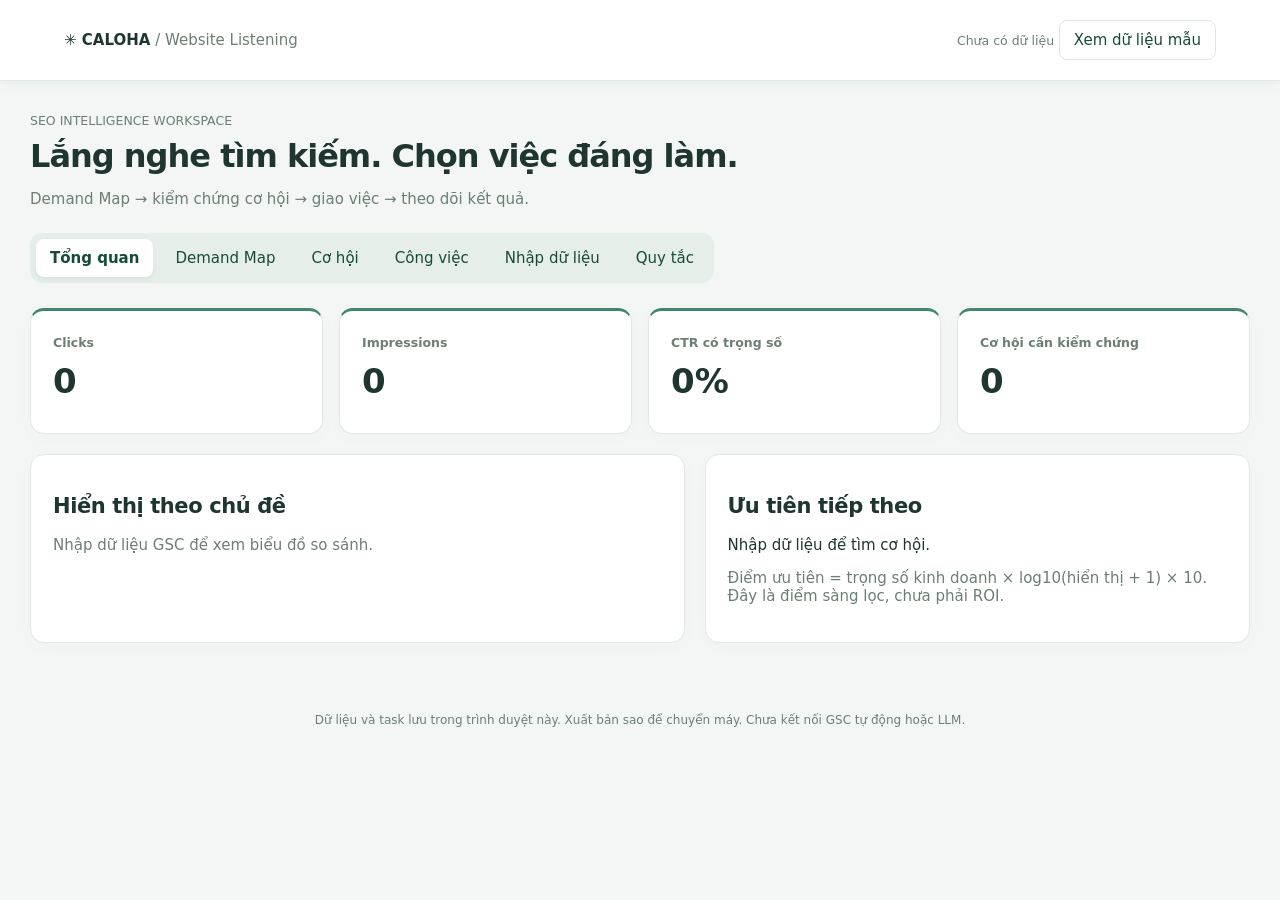
<file: index.html>
<!doctype html><html lang="vi"><meta charset="utf-8"><meta name="viewport" content="width=device-width,initial-scale=1"><title>Caloha · Website Listening</title><meta name="description" content="Caloha Website Listening: nhập GSC, phân tích chủ đề, kiểm chứng cơ hội SEO và quản lý công việc."><style>
:root{--green:#174b39;--muted:#6d7e74;--line:#e1e8e1}*{box-sizing:border-box}body{margin:0;background:#f4f6f1;color:#20372c;font:15px system-ui}button,input,select,textarea{font:inherit}button{cursor:pointer;border:1px solid var(--line);background:white;border-radius:8px;padding:10px 14px;color:var(--green)}button.primary{background:var(--green);color:white}header{background:#fff;border-bottom:1px solid var(--line);padding:20px 5%;display:flex;justify-content:space-between;align-items:center;gap:15px}small,.muted{color:var(--muted)}main{max-width:1400px;margin:auto;padding:30px}h1{font-size:32px;margin:8px 0}h2{font-size:21px}nav{display:flex;gap:8px;margin:25px 0;flex-wrap:wrap}nav button.active{background:#dae8dc;border-color:#9ebfa9}.card{background:white;border:1px solid var(--line);border-radius:14px;padding:22px;margin-bottom:20px}.stats{display:grid;grid-template-columns:repeat(4,1fr);gap:16px}input[type=file]{width:100%;margin-top:8px}input,textarea,select{min-width:0}button:focus-visible,input:focus-visible,select:focus-visible,textarea:focus-visible{outline:3px solid #8fac79;outline-offset:2px}.bubble>div{min-width:0;overflow-wrap:anywhere}.card{min-width:0}.stats strong{display:block;font-size:29px;margin:10px 0}.toolbar{display:flex;gap:10px;flex-wrap:wrap;margin:16px 0}input,select,textarea{border:1px solid #cbd8cc;border-radius:7px;padding:9px;background:white;max-width:100%}table{width:100%;border-collapse:collapse}th{text-align:left;color:var(--muted);font-size:12px;text-transform:uppercase;letter-spacing:.05em}td,th{padding:14px 10px;border-bottom:1px solid var(--line)}.scroll{overflow:auto}.tag{border-radius:20px;background:#eaf1e9;padding:5px 9px;font-size:12px;white-space:nowrap}.notice{background:#fff4de;padding:13px 18px;border-radius:10px;margin:18px 0;font-size:13px}.split{display:grid;grid-template-columns:1.2fr 1fr;gap:20px}.bubble{border-radius:12px;background:#f2f7ef;border:1px solid #cfdcca;padding:18px;display:flex;justify-content:space-between;align-items:center;margin:9px 0}.bubble strong{display:block}.op{border-left:4px solid #a8bc6b}label{display:block;margin:12px 0}textarea{width:100%;min-height:200px}dialog{border:0;border-radius:15px;width:800px;max-width:95vw;padding:25px}dialog::backdrop{background:#152c2866}footer{padding:20px;text-align:center;color:var(--muted);font-size:12px}@media(max-width:750px){main{padding:18px}.stats{grid-template-columns:1fr 1fr}.split{grid-template-columns:1fr}header{flex-wrap:wrap}h1{font-size:25px}td,th{padding:12px 8px}}

body{background:#f3f6f5;color:#1e3530}header{position:sticky;top:0;z-index:5;box-shadow:0 1px 12px #183d3010}main{max-width:1440px}h1{letter-spacing:-1px}h2{letter-spacing:-.4px}.card{box-shadow:0 4px 20px #203e2d05}.stats .card{border-top:3px solid #44856d}.stats strong{font-size:34px;font-variant-numeric:tabular-nums}.stats small{font-weight:600}nav{background:#e6eeea;padding:6px;border-radius:12px;width:fit-content}nav button{border:0;background:transparent}nav button.active{background:white;box-shadow:0 2px 5px #173b3010;color:#174b39;font-weight:700}.op{position:relative;border-left:4px solid #48856b}.op h2{margin-bottom:12px}.tag{font-weight:600}.dialog-head{display:flex;justify-content:space-between;align-items:center;margin-bottom:20px}.dialog-head h2{margin:5px 0;font-size:25px}dialog{width:1050px;max-height:90vh;overflow:auto;padding:28px;box-shadow:0 20px 100px #122a3550}dialog::backdrop{background:#193a3866;backdrop-filter:blur(4px)}.brief-metrics{display:grid;grid-template-columns:repeat(4,1fr);gap:12px;margin:20px 0}.brief-metrics>div{background:#eff5f2;border-radius:12px;padding:17px}.brief-metrics strong{display:block;font-size:25px;margin-top:8px}.insight{background:#edf4ed;border:1px solid #d9e7db;border-radius:12px;padding:18px;margin:14px 0}.insight p{line-height:1.65;margin:8px 0 0}.query-table td{font-size:13px}.query-table th{white-space:nowrap}.query-table td:first-child{font-weight:600;min-width:180px}.query-table a{color:#33715b;word-break:break-all}.query-table{font-variant-numeric:tabular-nums}details{margin-top:20px}summary{cursor:pointer;color:#557465;padding:12px}.chart-legend{display:flex;gap:18px;font-size:12px;color:#62776d;margin-bottom:18px}.dot{display:inline-block;width:9px;height:9px;border-radius:50%;margin-right:6px}.bar-row{display:grid;grid-template-columns:170px 1fr 70px;gap:15px;align-items:center;margin:17px 0;font-size:13px}.bars{display:grid;gap:5px}.bars>span{height:9px;border-radius:4px;min-width:2px}.delta.up{color:#2b8061}.delta.down{color:#b45c46}.map-svg{width:100%;height:auto;min-width:500px}.chart-wrap{overflow:auto}.section-note{font-size:12px;color:#718179}.op-grid{display:grid;grid-template-columns:1fr 1fr;gap:18px}.op-grid .card{margin:0}.op-stat{display:flex;gap:22px;flex-wrap:wrap;margin:18px 0}.op-stat strong{display:block;font-size:21px}.op-stat small{font-size:11px}.op-grid h2{font-size:19px;line-height:1.45}.flow{display:flex;gap:12px;flex-wrap:wrap;margin:10px 0 20px}.flow span{background:#eaf1ed;border-radius:8px;padding:8px 12px;font-size:12px}.brief-checks{display:flex;gap:12px;flex-wrap:wrap}.brief-checks label{background:#f7f8f6;padding:10px;border-radius:8px;font-size:13px}@media(max-width:750px){.op-grid{grid-template-columns:1fr}.brief-metrics{grid-template-columns:1fr 1fr}.bar-row{grid-template-columns:110px 1fr 55px;gap:8px}dialog{padding:18px}.stats strong{font-size:27px}nav{width:100%}nav button{flex:1}header{position:static}}
.action-checklist{margin-top:25px;border-top:1px solid #dce5de;padding-top:15px}.check-head{display:flex;justify-content:space-between;align-items:center}.check-item{display:flex;gap:12px;padding:14px;background:#f2f6f3;border:1px solid #e0e8e2;border-radius:10px;align-items:flex-start}.check-item input{margin-top:4px;accent-color:#27714f;width:18px;height:18px;flex-shrink:0}.check-item small{display:block;line-height:1.6;margin-top:5px}.check-item:has(input:checked){background:#e5f1e8}.action-checklist h4{color:#446654;margin:18px 0 9px}</style><header><div><b>✳ CALOHA</b> <span class="muted">/ Website Listening</span></div><div><small id="source"></small> <button id="demo">Xem dữ liệu mẫu</button></div></header><main><small>SEO INTELLIGENCE WORKSPACE</small><h1>Lắng nghe tìm kiếm. Chọn việc đáng làm.</h1><p class="muted">Demand Map → kiểm chứng cơ hội → giao việc → theo dõi kết quả.</p><nav id="nav"></nav><div id="view"></div></main><footer>Dữ liệu và task lưu trong trình duyệt này. Xuất bản sao để chuyển máy. Chưa kết nối GSC tự động hoặc LLM.</footer><dialog id="modal"><div class="dialog-head"><div><small>OPPORTUNITY BRIEF</small><h2 id="briefTitle">Brief tối ưu SEO</h2></div><button aria-label="Đóng brief" onclick="document.getElementById('modal').close()">✕</button></div><div id="briefVisual"></div><details><summary>Xem văn bản để sao chép</summary><textarea id="brief" aria-label="Nội dung brief"></textarea></details><div class="toolbar"><button id="copy">Sao chép</button><button onclick="document.getElementById('modal').close()">Đóng</button></div></dialog><script>
const $=s=>document.querySelector(s),esc=s=>String(s??'').replace(/[&<>"']/g,c=>({'&':'&amp;','<':'&lt;','>':'&gt;','"':'&quot;',"'":'&#39;'}[c])),num=n=>new Intl.NumberFormat('vi-VN',{maximumFractionDigits:1}).format(n),pct=n=>num(n*100)+'%';
const defaults=[{name:'Thư giãn & giấc ngủ',words:'ngủ,thư giãn,oải hương,lavender',weight:3},{name:'Chăm sóc gia đình',words:'gia đình,kidsafe,trẻ,bé',weight:3},{name:'Cam chanh & năng lượng',words:'cam,chanh,bergamot,bạc hà,tập trung',weight:2},{name:'Dầu nền & massage',words:'dầu nền,jojoba,dừa,massage',weight:3},{name:'Thú cưng',words:'thú cưng,chó,mèo,pup',weight:1}];
function validateState(s){if(!s||!['current','previous','rules','tasks'].every(k=>Array.isArray(s[k])))throw Error('Bản sao không hợp lệ');for(const r of [...s.current,...s.previous])if(!r||typeof r.query!=='string'||!r.query.trim()||typeof r.page!=='string'||![r.clicks,r.impressions,r.position].every(Number.isFinite)||r.clicks<0||r.impressions<0||r.clicks>r.impressions||r.position<0)throw Error('Dữ liệu không hợp lệ');let names=new Set();for(const r of s.rules){if(!r||typeof r.name!=='string'||!r.name.trim()||typeof r.words!=='string'||!r.words.trim()||!Number.isFinite(r.weight)||r.weight<1||r.weight>5||names.has(r.name))throw Error('Quy tắc không hợp lệ');names.add(r.name)}for(const t of s.tasks)if(!t||!['title','action','owner','date','status','note','created'].every(k=>typeof t[k]==='string')||!t.baseline||![t.baseline.clicks,t.baseline.impressions].every(n=>Number.isFinite(n)&&n>=0))throw Error('Công việc trong bản sao không hợp lệ');if(s.workflows!==undefined&&(!Array.isArray(s.workflows)||s.workflows.some(w=>!w||typeof w.key!=='string'||typeof w.note!=='string'||!Array.isArray(w.done)||!w.done.every(d=>typeof d==='string'))))throw Error('Checklist không hợp lệ');return s}let state;try{state=validateState(JSON.parse(localStorage.getItem('caloha-listening-v1')))}catch{}state=state||{current:[],previous:[],rules:defaults,tasks:[],demo:false};state.workflows=state.workflows||[];let activeBrief=null;let tab='Tổng quan',filter='';const tabs=['Tổng quan','Demand Map','Cơ hội','Công việc','Nhập dữ liệu','Quy tắc'];function save(){try{localStorage.setItem('caloha-listening-v1',JSON.stringify(state));return true}catch{alert('Không lưu được trong trình duyệt. Dữ liệu vẫn có trong phiên này; hãy xuất bản sao JSON trước khi đóng trang.');return false}}function group(q){q=q.toLowerCase();return state.rules.find(r=>r.words.split(',').some(w=>w.trim()&&q.includes(w.trim().toLowerCase())))?.name||'Chưa phân nhóm'}function intent(q){return /mua|giá|ở đâu|chính hãng|combo/i.test(q)?'Giao dịch':/so sánh|tốt nhất|review|đánh giá/i.test(q)?'Cân nhắc':'Thông tin'}function aggregate(rows){let map=Object.create(null);for(const r of rows){let name=group(r.query),g=map[name]??={name,clicks:0,impressions:0,pos:0,rows:[],urls:new Set};g.clicks+=r.clicks;g.impressions+=r.impressions;g.pos+=r.position*r.impressions;g.rows.push(r);if(r.page)g.urls.add(r.page)}return Object.values(map).map(g=>({...g,ctr:g.impressions?g.clicks/g.impressions:0,position:g.impressions?g.pos/g.impressions:0}))}function groups(){const prev=aggregate(state.previous);return aggregate(state.current).map(g=>{const p=prev.find(p=>p.name===g.name);const growth=p?.impressions?(g.impressions-p.impressions)/p.impressions:null;const weight=state.rules.find(r=>r.name===g.name)?.weight||1;return {...g,growth,weight,category:g.impressions>=100&&g.position<=5?'Core Market':g.impressions>=100&&g.position>5&&g.position<=20?'High Opportunity':growth!==null&&growth>=.25?'Fast Growing':'Monitoring'}})}function opportunities(){return groups().flatMap(g=>{let a=[];if(g.impressions>=100&&g.position>5&&g.position<=20)a.push({kind:'Cải thiện thứ hạng',why:'Hiển thị ≥100, vị trí 5–20.',action:'Kiểm tra Intent và SERP; cập nhật trang phù hợp, bổ sung nội dung thiếu và liên kết nội bộ.'});if(g.impressions>=100&&g.position<=10&&g.ctr<.02)a.push({kind:'Kiểm tra CTR',why:'Hiển thị ≥100, vị trí ≤10, CTR <2%. Ngưỡng sàng lọc, không phải chuẩn thị trường.',action:'Tách theo query, thiết bị và vị trí; kiểm tra SERP, title và mô tả trước khi sửa.'});if(g.growth!==null&&g.growth<=-.2)a.push({kind:'Điều tra suy giảm',why:'Impressions giảm ≥20% so với kỳ trước.',action:'Kiểm tra hai kỳ cùng độ dài, mùa vụ, query mất hiển thị, index và biến động thứ hạng.'});if(g.growth!==null&&g.growth>=.25)a.push({kind:'Xác minh tăng trưởng',why:'Impressions tăng ≥25% so với kỳ trước.',action:'Xác định query tăng; phân biệt tăng nhu cầu với cải thiện hiển thị trước khi mở rộng nội dung.'});return a.map(o=>({...o,g,score:Math.round(g.weight*Math.log10(g.impressions+1)*10)}))}).sort((a,b)=>b.score-a.score)}
function render(){ $('#nav').innerHTML=tabs.map(t=>`<button class="${t===tab?'active':''}" data-tab="${t}">${t}</button>`).join('');$('#source').textContent=state.demo?'DỮ LIỆU MẪU · KHÔNG PHẢI GSC CALOHA':state.current.length?`${state.current.length} dòng đã nhập`:'Chưa có dữ liệu';let gs=groups(),ops=opportunities(),total=aggregate(state.current).reduce((a,g)=>({clicks:a.clicks+g.clicks,impressions:a.impressions+g.impressions}),{clicks:0,impressions:0});let html='';if(tab==='Tổng quan'){html=`${state.demo?'<div class="notice">Đang xem dữ liệu minh họa. Nhập CSV thật để phân tích website của bạn.</div>':''}<div class="stats">${[['Clicks',num(total.clicks)],['Impressions',num(total.impressions)],['CTR có trọng số',pct(total.impressions?total.clicks/total.impressions:0)],['Cơ hội cần kiểm chứng',ops.length]].map(([a,b])=>`<div class="card"><small>${a}</small><strong>${b}</strong></div>`).join('')}</div><div class="split"><div class="card"><h2>Hiển thị theo chủ đề</h2>${compareHTML(gs)}</div><div class="card"><h2>Ưu tiên tiếp theo</h2>${ops.slice(0,3).map(o=>`<div class="bubble"><div><strong>${esc(o.kind)}</strong><small>${esc(o.g.name)}</small></div><span class="tag">${o.score} điểm</span></div>`).join('')||'<p>Nhập dữ liệu để tìm cơ hội.</p>'}<p class="muted">Điểm ưu tiên = trọng số kinh doanh × log10(hiển thị + 1) × 10. Đây là điểm sàng lọc, chưa phải ROI.</p></div></div>`}
if(tab==='Demand Map')html=`<div class="card"><h2>Bản đồ nhu cầu quan sát được</h2><p class="muted">Phân nhóm theo quy tắc từ khóa. Thứ tự quy tắc quyết định nhóm khi query khớp nhiều nhóm.</p>${scatterHTML(gs)}<div class="scroll"><table><tr><th>Chủ đề</th><th>Clicks</th><th>Impressions</th><th>CTR</th><th>Vị trí</th><th>Tăng trưởng</th><th>Phân loại</th></tr>${gs.map(g=>`<tr><td>${esc(g.name)}</td><td>${num(g.clicks)}</td><td>${num(g.impressions)}</td><td>${pct(g.ctr)}</td><td>${num(g.position)}</td><td>${g.growth===null?'—':pct(g.growth)}</td><td><span class="tag">${g.category}</span></td></tr>`).join('')}</table></div><div class="notice">Vị trí nhóm tính theo trọng số Impressions; có thể che khuất query khác nhau. Không dùng chỉ số này như thị phần hoặc độ bao phủ toàn thị trường.</div></div>`;
if(tab==='Cơ hội')html=`<div class="toolbar"><input id="search" placeholder="Lọc theo chủ đề" value="${esc(filter)}"><button id="exportOps">Xuất cơ hội CSV</button></div><div class="op-grid">${ops.map((o,i)=>({o,i})).filter(({o})=>o.g.name.toLowerCase().includes(filter.toLowerCase())).map(({o,i})=>`<div class="card op"><span class="tag">${o.score} điểm · cần kiểm chứng</span><h2>${esc(o.kind)} · ${esc(o.g.name)}</h2><p>${esc(o.why)}</p><p>${esc(o.action)}</p><div class="op-stat"><div><small>HIỂN THỊ</small><strong>${num(o.g.impressions)}</strong></div><div><small>CTR</small><strong>${pct(o.g.ctr)}</strong></div><div><small>VỊ TRÍ</small><strong>${num(o.g.position)}</strong></div></div><div class="toolbar"><button data-brief="${i}">Xem brief & query</button><button class="primary" data-task="${i}">Tạo công việc</button></div></div>`).join('')||'<div class="card">Chưa có cơ hội phù hợp. Nhập CSV hoặc kiểm tra bộ lọc.</div>'}</div>`;
if(tab==='Công việc')html=`<div class="toolbar"><button id="exportTasks">Xuất công việc CSV</button><button id="backup">Sao lưu toàn bộ JSON</button><label>Khôi phục <input type="file" id="restore" accept=".json"></label></div>${state.tasks.map((t,i)=>`<div class="card"><h2>${esc(t.title)}</h2><p>${esc(t.action)}</p><div class="toolbar"><input aria-label="Người phụ trách" data-owner="${i}" value="${esc(t.owner)}" placeholder="Người phụ trách"><input aria-label="Hạn xử lý" type="date" data-date="${i}" value="${esc(t.date)}"><select aria-label="Trạng thái" data-status="${i}">${['Cần kiểm chứng','Đã duyệt','Đang làm','Đã hoàn thành'].map(s=>`<option ${s===t.status?'selected':''}>${s}</option>`).join('')}</select><button data-delete="${i}">Xóa</button></div><small>Baseline khi tạo: ${num(t.baseline.clicks)} clicks / ${num(t.baseline.impressions)} hiển thị. Ngày tạo: ${esc(t.created)}</small>${t.kind&&t.topic?checklistHTML(t.kind,t.topic):''}<label>Ghi chú kết quả đo lường<textarea data-note="${i}" style="min-height:65px">${esc(t.note)}</textarea></label></div>`).join('')||'<div class="card">Tạo công việc từ một cơ hội sau khi xem brief.</div>'}`;
if(tab==='Nhập dữ liệu')html=`<div class="split"><div class="card"><h2>Nhập CSV từ GSC</h2><p>Hỗ trợ bảng Queries: Query / Top queries / Truy vấn, Clicks, Impressions, Position. Có thể thêm Page hoặc URL.</p><label>Kỳ hiện tại<input id="current" type="file" accept=".csv"></label><label>Kỳ trước (tùy chọn)<input id="previous" type="file" accept=".csv"></label><p class="muted">Xuất hai kỳ cùng độ dài và cùng bộ lọc thiết bị, quốc gia, loại tìm kiếm. Với CSV Query–Page, các tổng là tổng dòng nhập và có thể khác tổng cấp property trong GSC.</p><button id="template">Tải CSV mẫu cấu trúc</button><p id="importStatus" role="status"></p></div><div class="card"><h2>Cách bắt đầu</h2><ol><li>Vào GSC → Hiệu suất → Kết quả tìm kiếm.</li><li>Chọn kỳ, giữ nguyên bộ lọc và xuất bảng truy vấn dạng CSV.</li><li>Nhập kỳ hiện tại, sau đó nhập kỳ trước để so sánh.</li><li>Vào Quy tắc để chỉnh nhóm và trọng số.</li><li>Xem brief, kiểm chứng rồi giao việc.</li></ol><div class="notice">GSC không hiển thị tất cả query. Công cụ chưa có dữ liệu chuyển đổi, doanh thu, API tự động hoặc mô hình LLM. Intent hiện được gợi ý bằng từ khóa và cần rà soát.</div><button id="clear">Xóa dữ liệu phân tích</button></div></div>`;
if(tab==='Quy tắc')html=`<div class="card"><h2>Nhóm chủ đề & trọng số kinh doanh</h2><p class="muted">Trọng số 1–5 do bạn đặt theo giá trị kinh doanh. Mỗi dòng: tên nhóm | từ khóa cách nhau bằng dấu phẩy | trọng số.</p><textarea id="rules">${esc(state.rules.map(r=>`${r.name} | ${r.words} | ${r.weight}`).join('\n'))}</textarea><button class="primary" id="saveRules">Lưu quy tắc</button><p>Ngưỡng cơ hội: ≥100 hiển thị; vị trí 5–20; CTR &lt;2% khi vị trí ≤10; biến động ±20% giảm / +25% tăng. Dùng để sàng lọc, chưa kết luận nguyên nhân.</p></div>`;if(state.demo&&tab!=='Tổng quan')html='<div class="notice">Dữ liệu minh họa, không phải dữ liệu thật của Caloha.</div>'+html;$('#view').innerHTML=html;bind()}


const actionPlans={
'Cải thiện thứ hạng':[
['intent','Cần làm','Chọn query và URL mục tiêu','Trong bảng query, chọn nhóm cùng Intent và trang đích phù hợp. Hoàn tất khi đã ghi query, URL mục tiêu và Intent trong ghi chú.'],
['serp','Cần làm','Kiểm tra kết quả tìm kiếm','Xem kết quả cho query mục tiêu theo thiết bị và thị trường phù hợp; ghi loại trang đang đứng cao và nội dung còn thiếu.'],
['content','Đề xuất nên làm','Cập nhật nội dung trang đích','Bổ sung phần thiếu sau khi kiểm chứng Intent; ghi rõ mục đã sửa và ngày cập nhật.'],
['links','Đề xuất nên làm','Bổ sung liên kết nội bộ phù hợp','Tìm trang liên quan và thêm liên kết có ngữ cảnh đến URL mục tiêu; ghi trang nguồn và anchor.'],
['measure','Cần làm','Đặt mốc đo lại','Lưu baseline, ngày thay đổi và kỳ đo tương đương; đối chiếu clicks, vị trí và chuyển đổi nếu có.']],
'Kiểm tra CTR':[
['segment','Cần làm','Tách query, thiết bị và vị trí','Trong GSC, lọc theo query và trang; đối chiếu thiết bị, quốc gia và vị trí. Ghi nhóm thực sự có CTR thấp.'],
['serp','Cần làm','Kiểm tra giao diện SERP','Xem quảng cáo, tính năng tìm kiếm và title hiển thị; ghi yếu tố có thể làm giảm lượt nhấp.'],
['title','Đề xuất nên làm','Thử cải thiện title và mô tả','Chỉ sửa sau khi xác định trang phù hợp Intent. Lưu bản cũ, bản mới và ngày thay đổi.'],
['measure','Cần làm','Đo CTR ở vị trí tương đương','So sánh kỳ cùng độ dài và nhóm query, thiết bị tương đương; ghi thay đổi vị trí để tránh quy mọi tăng CTR cho title.']],
'Điều tra suy giảm':[
['period','Cần làm','Xác nhận hai kỳ có thể so sánh','Kiểm tra số ngày và bộ lọc GSC giống nhau; ghi kỳ đã đối chiếu.'],
['loss','Cần làm','Tìm query và URL mất hiển thị','So sánh từng query và URL; ghi phần suy giảm lớn nhất cùng thay đổi vị trí.'],
['index','Cần làm','Kiểm tra index và thay đổi website','Dùng URL Inspection cho trang bị ảnh hưởng; kiểm tra robots, canonical, redirect và nhật ký cập nhật.'],
['season','Cần làm','Kiểm tra mùa vụ và bối cảnh','Đối chiếu cùng kỳ năm trước nếu có và các tín hiệu nhu cầu khác; ghi bằng chứng trước khi kết luận.'],
['fix','Đề xuất nên làm','Sửa nguyên nhân đã xác nhận','Chọn sửa kỹ thuật hoặc cập nhật nội dung theo bằng chứng; ghi nguyên nhân, thay đổi và ngày đo lại.']],
'Xác minh tăng trưởng':[
['period','Cần làm','Xác nhận kỳ và bộ lọc','Đảm bảo hai kỳ cùng độ dài, cùng thiết bị, quốc gia và loại tìm kiếm.'],
['drivers','Cần làm','Xác định query tạo tăng trưởng','Ghi query tăng hiển thị, thay đổi vị trí và URL nhận hiển thị; phân biệt tăng nhu cầu với tăng khả năng hiển thị.'],
['business','Cần làm','Đối chiếu giá trị kinh doanh','Kiểm tra Intent, sản phẩm phù hợp và chuyển đổi nếu có; ghi lý do đáng đầu tư hoặc tiếp tục theo dõi.'],
['expand','Đề xuất nên làm','Mở rộng nội dung khi có căn cứ','Cập nhật trang hiện có trước; chỉ viết mới khi Intent khác và chưa có URL phù hợp.'],
['measure','Cần làm','Theo dõi kỳ tiếp theo','Ghi mốc đo lại và điều kiện quyết định tiếp tục đầu tư.']]
};
function workflowKey(kind,topic){return JSON.stringify([kind,topic])}
function workflow(kind,topic){const key=workflowKey(kind,topic);let w=state.workflows.find(w=>w.key===key);if(!w){w={key,done:[],note:''};state.workflows.push(w)}return w}
function checklistHTML(kind,topic){const plan=actionPlans[kind]||[],w=workflow(kind,topic),key=encodeURIComponent(w.key),done=plan.filter(a=>w.done.includes(a[0])).length;return `<section class="action-checklist"><div class="check-head"><h3>Việc cần thực hiện</h3><span class="tag" data-progress="${key}">${done}/${plan.length} đã tích</span></div>${['Cần làm','Đề xuất nên làm'].map(type=>`<h4>${type}</h4>${plan.filter(a=>a[1]===type).map(a=>`<label class="check-item"><input type="checkbox" data-check="${key}" data-item="${a[0]}" ${w.done.includes(a[0])?'checked':''}><span><b>${esc(a[2])}</b><small>${esc(a[3])}</small></span></label>`).join('')}`).join('')}<div class="notice">${kind==='Kiểm tra CTR'?'Chưa viết thêm bài chỉ vì CTR thấp. Hãy xác định nguyên nhân và thử trên trang hiện có.':'Tích chọn ghi nhận việc đã thực hiện; hiệu quả cần được xác minh bằng kết quả đo lường.'}</div><label>Ghi chú của người thực hiện<textarea data-worknote="${key}" placeholder="Ghi query / URL mục tiêu, kết quả kiểm tra, việc đã sửa hoặc lý do bỏ qua…" style="min-height:90px">${esc(w.note)}</textarea></label></section>`}
function bindChecklist(){document.querySelectorAll('[data-check]').forEach(el=>el.onchange=()=>{const key=decodeURIComponent(el.dataset.check),w=state.workflows.find(w=>w.key===key);if(!w)return;w.done=w.done.filter(d=>d!==el.dataset.item);if(el.checked)w.done.push(el.dataset.item);save();document.querySelectorAll('[data-check]').forEach(other=>{if(other.dataset.check===el.dataset.check&&other.dataset.item===el.dataset.item)other.checked=el.checked});const [kind]=JSON.parse(key),plan=actionPlans[kind]||[];document.querySelectorAll('[data-progress]').forEach(p=>{if(p.dataset.progress===el.dataset.check)p.textContent=plan.filter(a=>w.done.includes(a[0])).length+'/'+plan.length+' đã tích'})});document.querySelectorAll('[data-worknote]').forEach(el=>el.oninput=()=>{const w=state.workflows.find(w=>w.key===decodeURIComponent(el.dataset.worknote));if(w){w.note=el.value;save();document.querySelectorAll('[data-worknote]').forEach(other=>{if(other!==el&&other.dataset.worknote===el.dataset.worknote)other.value=el.value})}})}
function checklistText(kind,topic){const w=workflow(kind,topic);return 'CHECKLIST\n'+(actionPlans[kind]||[]).map(a=>`${w.done.includes(a[0])?'[x]':'[ ]'} ${a[1]}: ${a[2]} — ${a[3]}`).join('\n')+'\nGHI CHÚ: '+w.note}

function compareHTML(gs){if(!gs.length)return '<p class="muted">Nhập dữ liệu GSC để xem biểu đồ so sánh.</p>';const prev=aggregate(state.previous),max=Math.max(1,...gs.map(g=>g.impressions),...prev.map(g=>g.impressions));return '<div class="chart-legend"><span><i class="dot" style="background:#428569"></i>Kỳ hiện tại</span><span><i class="dot" style="background:#c8d6ce"></i>Kỳ trước</span></div>'+gs.slice().sort((a,b)=>b.impressions-a.impressions).map(g=>{const p=prev.find(x=>x.name===g.name);return `<div class="bar-row"><span>${esc(g.name)}</span><div class="bars"><span title="Hiện tại: ${g.impressions}" style="background:#428569;width:${g.impressions/max*100}%"></span>${p?`<span title="Kỳ trước: ${p.impressions}" style="background:#c8d6ce;width:${p.impressions/max*100}%"></span>`:''}</div><span class="delta ${g.growth>=0?'up':'down'}">${g.growth===null?'—':(g.growth>=0?'+':'')+pct(g.growth)}</span></div>`}).join('')+'<p class="section-note">Độ dài thanh = Impressions. % = thay đổi hiển thị so với kỳ trước.</p>'}
function scatterHTML(gs){if(!gs.length)return '<p class="muted">Nhập dữ liệu để xem bản đồ.</p>';const max=Math.max(1,...gs.map(g=>g.impressions)),maxPos=Math.max(20,...gs.map(g=>g.position));let marks=gs.map((g,i)=>{const x=70+Math.min(1,g.position/maxPos)*640,y=300-g.impressions/max*230,r=12+Math.sqrt(g.clicks/Math.max(1,...gs.map(g=>g.clicks)))*15,color=g.category==='Core Market'?'#377861':g.category==='High Opportunity'?'#b5a95c':g.category==='Fast Growing'?'#5892b5':'#8c9e99';return `<g><title>${esc(g.name)}: ${num(g.impressions)} hiển thị, ${num(g.clicks)} clicks, vị trí ${num(g.position)}</title><circle cx="${x}" cy="${y}" r="${r}" fill="${color}" opacity=".8" stroke="white" stroke-width="3"/><text x="${x}" y="${y+r+16}" text-anchor="middle" font-size="11" fill="#284a3b">${esc(g.name)}</text></g>`}).join('');return `<div class="chart-wrap"><svg class="map-svg" viewBox="0 0 850 380" role="img" aria-label="Bản đồ: trục ngang vị trí trung bình, trục dọc hiển thị, kích thước bong bóng theo clicks"><rect x="60" y="35" width="700" height="275" rx="12" fill="#f4f8f4"/>${[0,.25,.5,.75,1].map(v=>`<line x1="60" x2="760" y1="${300-v*230}" y2="${300-v*230}" stroke="#dce5df"/><text x="52" y="${304-v*230}" text-anchor="end" font-size="10" fill="#6a7f72">${num(max*v)}</text>`).join('')}${[0,.25,.5,.75,1].map(v=>`<text x="${70+v*640}" y="335" text-anchor="middle" font-size="11" fill="#6a7f72">${num(maxPos*v)}</text>`).join('')}${marks}<text x="60" y="20" font-size="12" fill="#556f60">Impressions</text><text x="410" y="365" text-anchor="middle" font-size="12" fill="#556f60">Vị trí trung bình · càng thấp càng tốt</text></svg></div><div class="chart-legend">${[['#377861','Core Market'],['#b5a95c','High Opportunity'],['#5892b5','Fast Growing'],['#8c9e99','Monitoring']].map(([c,t])=>`<span><i class="dot" style="background:${c}"></i>${t}</span>`).join('')}</div><p class="section-note">Kích thước bong bóng theo Clicks. Di chuột để xem chỉ số; nhãn nhóm tuân theo quy tắc hiện tại.</p>`}
function briefHTML(o){return `<div class="flow"><span>${esc(o.kind)}</span><span>${o.score} điểm ưu tiên</span><span>Cần kiểm chứng</span></div><div class="brief-metrics">${[['Hiển thị',num(o.g.impressions)],['Clicks',num(o.g.clicks)],['CTR',pct(o.g.ctr)],['Vị trí',num(o.g.position)]].map(([k,v])=>`<div><small>${k}</small><strong>${v}</strong></div>`).join('')}</div><div class="insight"><b>Tại sao có cơ hội này?</b><p>${esc(o.why)}</p></div><div class="insight"><b>Hành động đề xuất</b><p>${esc(o.action)}</p></div><h3>Query & trang liên quan</h3><div class="scroll"><table class="query-table"><thead><tr><th>Query</th><th>Intent gợi ý</th><th>Clicks</th><th>Hiển thị</th><th>CTR</th><th>Vị trí</th><th>URL</th></tr></thead><tbody>${o.g.rows.map(r=>`<tr><td>${esc(r.query)}</td><td><span class="tag">${esc(intent(r.query))}</span></td><td>${num(r.clicks)}</td><td>${num(r.impressions)}</td><td>${pct(r.impressions?r.clicks/r.impressions:0)}</td><td>${num(r.position)}</td><td>${/^https?:\/\//i.test(r.page)?`<a href="${esc(r.page)}" target="_blank" rel="noopener noreferrer">${esc(r.page)}</a>`:esc(r.page||'Chưa có URL')}</td></tr>`).join('')}</tbody></table></div>${checklistHTML(o.kind,o.g.name)}`}

function mapHTML(gs){return gs.length?gs.slice().sort((a,b)=>b.impressions-a.impressions).map(g=>`<div class="bubble" style="border-left:${Math.min(22,4+Math.log10(g.impressions+1)*3)}px solid ${g.category==='High Opportunity'?'#b1bf6e':'#458565'}"><div><strong>${esc(g.name)}</strong><small>${g.category} · ${num(g.rows.length)} query rows</small></div><div><b>${num(g.impressions)}</b><br><small>hiển thị</small></div></div>`).join(''):'<p class="muted">Chưa có dữ liệu. Chọn Nhập dữ liệu hoặc xem mẫu.</p>'}
function download(name,data,type='text/csv;charset=utf-8'){const a=document.createElement('a');a.href=URL.createObjectURL(new Blob([data],{type}));a.download=name;a.click();setTimeout(()=>URL.revokeObjectURL(a.href),1000)}function csv(rows){return '\ufeff'+rows.map(r=>r.map(v=>'"'+(/^[\s]*[=+@-]/.test(String(v??''))?"'":'')+String(v??'').replace(/"/g,'""')+'"').join(',')).join('\r\n')}
function parseCSV(text){text=text.replace(/^\ufeff/,'').trim();if(/^sep=[,;\t]\r?\n/i.test(text))text=text.slice(text.indexOf('\n')+1);let first=text.split(/\r?\n/)[0],delim=first.includes('\t')?'\t':first.split(';').length>first.split(',').length?';':',';let rows=[],row=[],field='',quote=false;for(let i=0;i<text.length;i++){let c=text[i];if(c==='"'){if(quote&&text[i+1]==='"'){field+='"';i++}else quote=!quote}else if(c===delim&&!quote){row.push(field);field=''}else if((c==='\n'||c==='\r')&&!quote){if(c==='\r'&&text[i+1]==='\n')i++;row.push(field);if(row.some(Boolean))rows.push(row);row=[];field=''}else field+=c}if(quote)throw Error('CSV có dấu ngoặc kép chưa đóng.');row.push(field);if(row.some(Boolean))rows.push(row);if(!rows.length)throw Error('File rỗng.');let head=rows.shift().map(s=>s.trim().toLowerCase()),idx=names=>head.findIndex(h=>names.includes(h));let q=idx(['query','top queries','queries','truy vấn','cụm từ tìm kiếm hàng đầu','truy vấn hàng đầu','top query']),c=idx(['clicks','lượt nhấp','số lượt nhấp']),im=idx(['impressions','lượt hiển thị','số lượt hiển thị']),p=idx(['position','average position','vị trí','vị trí trung bình']),url=idx(['page','url','trang']);if([q,c,im,p].some(i=>i<0))throw Error('Thiếu cột Query, Clicks, Impressions hoặc Position. Hãy dùng CSV mẫu.');let number=s=>{let v=String(s??'').trim();if(!v)return NaN;if(!/^-?\d+(?:[.,]\d+)?$/.test(v))return NaN;return Number(v.replace(',','.'))};if(!rows.length)throw Error('CSV chỉ có tiêu đề, chưa có dữ liệu.');return rows.map((r,i)=>{let v={query:r[q]?.trim(),page:url>=0?r[url]?.trim():'',clicks:number(r[c]),impressions:number(r[im]),position:number(r[p])};if(!v.query||![v.clicks,v.impressions,v.position].every(Number.isFinite)||v.clicks<0||v.impressions<0||v.clicks>v.impressions||v.position<0)throw Error('Dữ liệu không hợp lệ tại dòng '+(i+2));return v})}
function bind(){bindChecklist();document.querySelectorAll('[data-tab]').forEach(b=>b.onclick=()=>{tab=b.dataset.tab;render()});for(const key of ['current','previous']){let el=$('#'+key);if(el)el.onchange=async()=>{try{if(!el.files?.[0])return;const rows=parseCSV(await el.files[0].text());if(state.demo){state.current=[];state.previous=[]}state[key]=rows;state.demo=false;save();render();if($('#importStatus'))$('#importStatus').textContent=`Đã nhập ${rows.length} dòng vào ${key==='current'?'kỳ hiện tại':'kỳ trước'}.`}catch(e){if($('#importStatus'))$('#importStatus').textContent=e.message;else alert(e.message)}}}let b=$('#search');if(b)b.oninput=()=>{filter=b.value;render();$('#search').focus();$('#search').setSelectionRange(filter.length,filter.length)};document.querySelectorAll('[data-brief]').forEach(b=>b.onclick=()=>{let o=opportunities()[b.dataset.brief];$('#copy').textContent='Sao chép';$('#brief').value=`CHỦ ĐỀ: ${o.g.name}\nCƠ HỘI: ${o.kind}\nCăn cứ: ${o.why}\nHành động đề xuất: ${o.action}\nBaseline: ${o.g.clicks} clicks / ${o.g.impressions} impressions / CTR ${pct(o.g.ctr)} / vị trí ${num(o.g.position)}\n\nQUERY / INTENT GỢI Ý / URL\n${o.g.rows.map(r=>`${r.query} | ${intent(r.query)} | ${r.page||'Chưa có URL trong dữ liệu'} | ${r.clicks} clicks | ${r.impressions} impressions | vị trí ${r.position}`).join('\n')}\n\nKiểm chứng: SERP, Intent, mùa vụ, chuyển đổi, ảnh hưởng thương hiệu.\nĐo sau triển khai: so sánh kỳ tương đương; ghi nhận ngày thay đổi và yếu tố gây nhiễu.`;activeBrief=o;$('#briefTitle').textContent=o.g.name;$('#briefVisual').innerHTML=briefHTML(o);$('#modal').showModal();bindChecklist()});document.querySelectorAll('[data-task]').forEach(b=>b.onclick=()=>{let o=opportunities()[b.dataset.task],title=o.kind+' · '+o.g.name;if(state.tasks.some(t=>t.title===title&&t.status!=='Đã hoàn thành')){b.textContent='Đã có công việc';return}state.tasks.push({title,kind:o.kind,topic:o.g.name,action:o.action,owner:'',date:'',status:'Cần kiểm chứng',note:'',created:new Date().toISOString().slice(0,10),baseline:{clicks:o.g.clicks,impressions:o.g.impressions}});save();b.textContent='Đã tạo công việc'});for(const field of ['owner','date','status','note'])document.querySelectorAll('[data-'+field+']').forEach(el=>el.onchange=()=>{state.tasks[el.dataset[field]][field]=el.value;save()});document.querySelectorAll('[data-delete]').forEach(b=>b.onclick=()=>{if(confirm('Xóa công việc này?')){state.tasks.splice(+b.dataset.delete,1);save();render()}});if($('#saveRules'))$('#saveRules').onclick=()=>{let rs=$('#rules').value.split('\n').filter(x=>x.trim()).map(x=>{let [name,words,w]=x.split('|').map(s=>s.trim());return {name,words,weight:Number(w)}});if(rs.some(r=>!r.name||!r.words||!Number.isFinite(r.weight)||r.weight<1||r.weight>5)||new Set(rs.map(r=>r.name)).size!==rs.length){alert('Kiểm tra tên nhóm duy nhất, từ khóa và trọng số 1–5.');return}state.rules=rs;save();render()};if($('#template'))$('#template').onclick=()=>download('gsc-template.csv',csv([['Query','Page','Clicks','Impressions','Position'],['tinh dầu oải hương','https://caloha.vn/',12,500,8]]));if($('#exportOps'))$('#exportOps').onclick=()=>download('seo-opportunities.csv',csv([['Chủ đề','Cơ hội','Điểm','Căn cứ','Hành động','Clicks','Impressions','CTR','Position'],...opportunities().map(o=>[o.g.name,o.kind,o.score,o.why,o.action,o.g.clicks,o.g.impressions,o.g.ctr,o.g.position])]));if($('#exportTasks'))$('#exportTasks').onclick=()=>download('seo-tasks.csv',csv([['Công việc','Người phụ trách','Hạn','Trạng thái','Hành động','Ghi chú kết quả','Checklist và ghi chú thực hiện'],...state.tasks.map(t=>[t.title,t.owner,t.date,t.status,t.action,t.note,t.kind&&t.topic?checklistText(t.kind,t.topic):''])]));if($('#backup'))$('#backup').onclick=()=>download('caloha-listening-backup.json',JSON.stringify(state,null,2),'application/json');if($('#restore'))$('#restore').onchange=async e=>{try{if(!e.target.files?.[0])return;let s=validateState(JSON.parse(await e.target.files[0].text()));state=s;state.workflows=state.workflows||[];save();render()}catch(e){alert(e.message)}};if($('#clear'))$('#clear').onclick=()=>{if(confirm('Xóa hai kỳ phân tích? Công việc được giữ lại.')){state.current=[];state.previous=[];state.demo=false;save();render()}}}
$('#demo').onclick=()=>{if((state.current.length||state.previous.length)&&!state.demo&&!confirm('Thay dữ liệu phân tích bằng mẫu? Hãy sao lưu nếu cần.'))return;let queries=['mua tinh dầu oải hương','khó ngủ nên làm gì','tinh dầu kidsafe','tinh dầu cam ngọt','dầu nền jojoba','tinh dầu cho chó'];state.current=queries.map((query,i)=>({query,page:'',clicks:[35,18,52,8,22,3][i],impressions:[2600,1800,900,700,1200,120][i],position:[8,12,3,9,7,18][i]}));state.previous=state.current.map((r,i)=>({...r,impressions:Math.round(r.impressions*[.7,1.4,1,.6,1.1,1][i])}));state.demo=true;save();render()};$('#copy').onclick=async()=>{try{await navigator.clipboard.writeText($('#brief').value+(activeBrief?'\n\n'+checklistText(activeBrief.kind,activeBrief.g.name):''));$('#copy').textContent='Đã sao chép'}catch{$('#brief').select()}};render();
</script></html>
</file>
